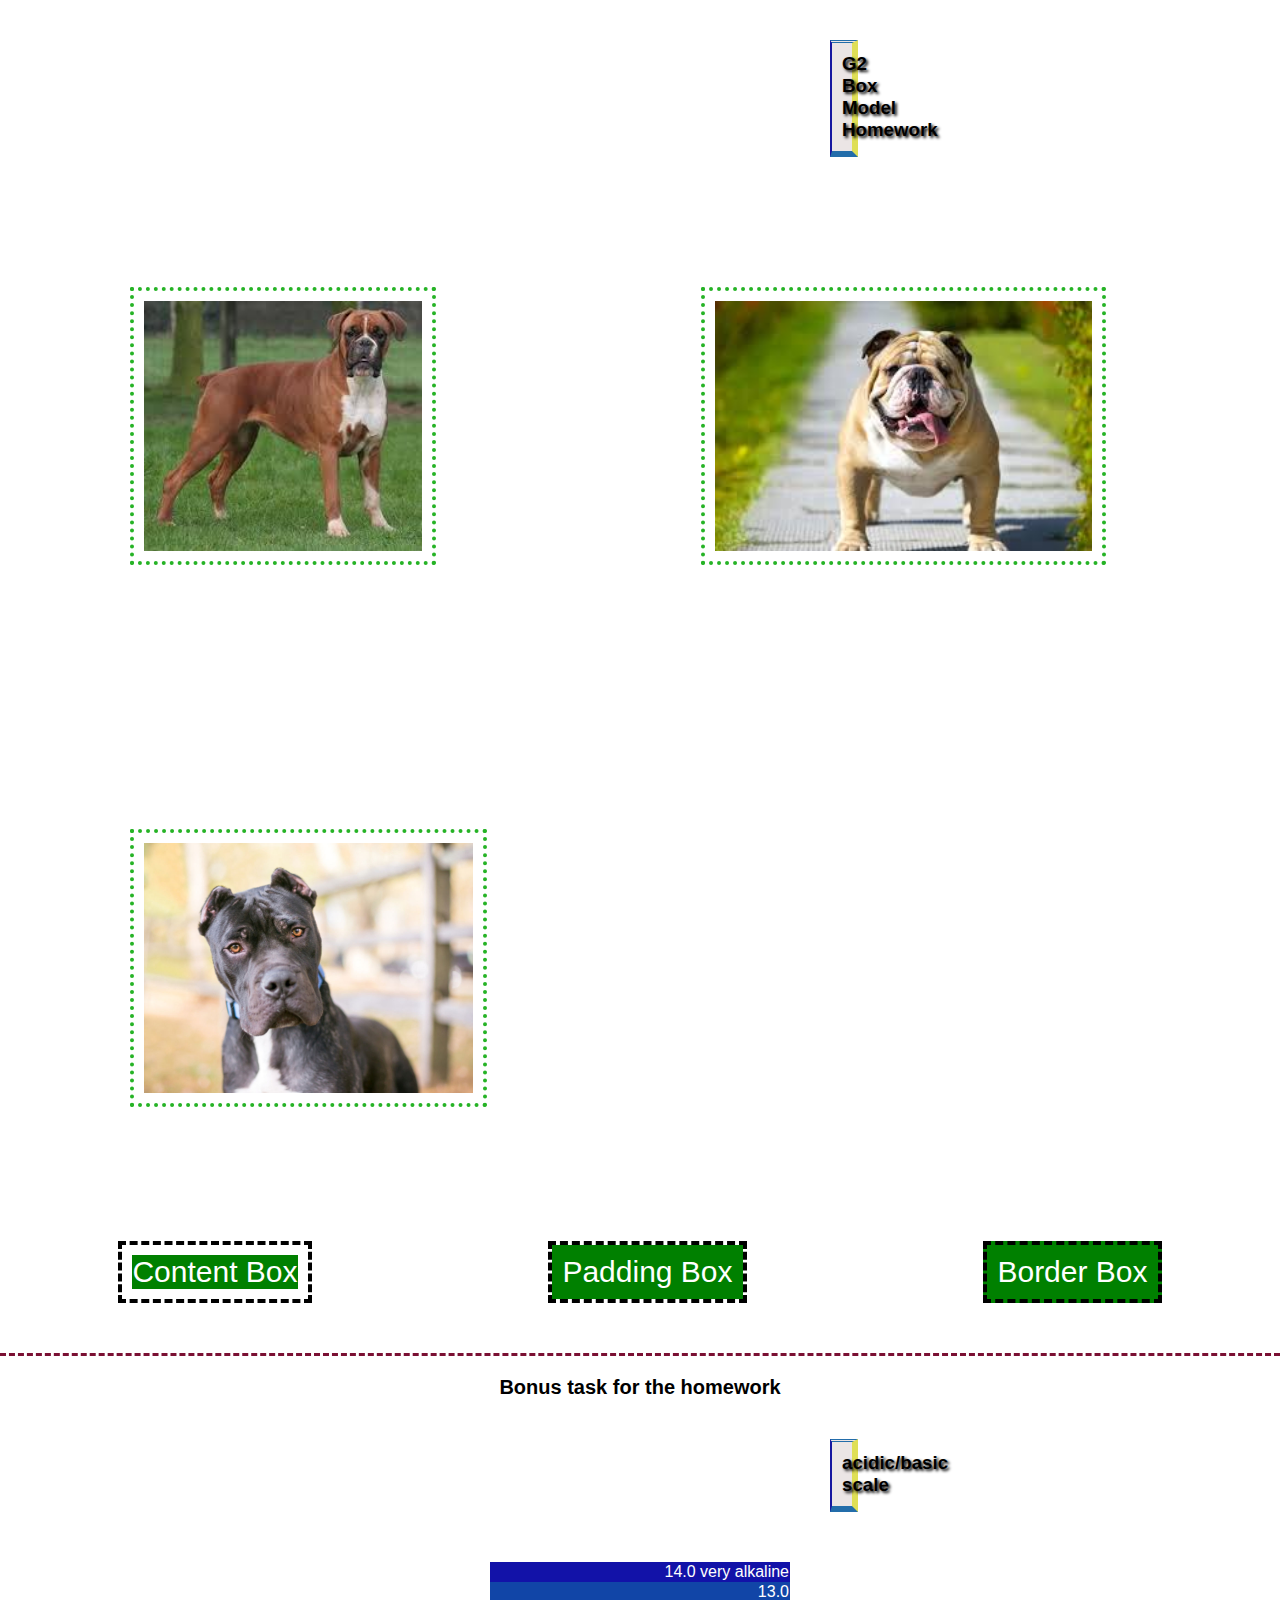
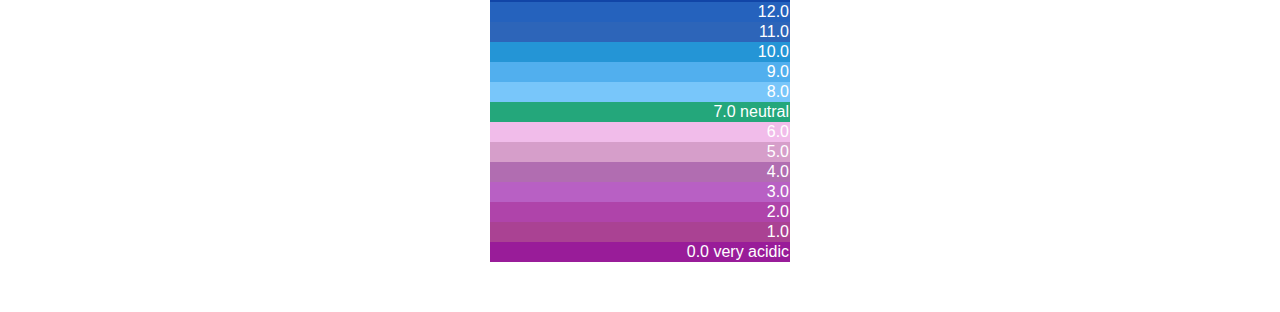
<file: homework 06/index.html>
<!DOCTYPE html>
<html lang="en">

<head>
    <meta charset="UTF-8">
    <meta name="viewport" content="width=device-width, initial-scale=1.0">
    <link rel="stylesheet" href="../homework 06/styles/style.css">
    <title>HOMEWORK</title>
</head>

<body>
    <div class="main">
        <header>
            <h3 id="firstTitle">G2 Box Model Homework</h3>
        </header>
        <div class="images">
            <img src="../homework 06/images/boxer.jpg" alt="boxer" id="boxer">
            <img src="../homework 06/images/bulldog.jpg" alt="bulldog" id="bulldog">
            <img src="../homework 06/images/dogga.jpg" alt="doga" id="doga">
        </div>
        <div class="boxes">
            <div id="contentBox">Content Box</div>
            <div id="paddingBox">Padding Box</div>
            <div id="borderBox">Border Box</div>

        </div>

    </div>
    <h5>Bonus task for the homework</h5>
    <h3 id="firstTitle">acidic/basic scale</h3>
    <table>
        <tbody>
            <tr id="row1">
                <td>14.0 very alkaline </td>
            </tr>
            <tr id="row2">
                <td>13.0</td>
            </tr>
            <tr id="row3">
                <td>12.0</td>
            </tr>
            <tr id="row4">
                <td>11.0</td>
            </tr>
            <tr id="row5">
                <td>10.0</td>
            </tr>
            <tr id="row6">
                <td>9.0</td>
            </tr>
            <tr id="row7">
                <td>8.0</td>
            </tr>
            <tr id="row8">
                <td>7.0 neutral</td>
            </tr>
            <tr id="row9">
                <td>6.0</td>
            </tr>
            <tr id="row10">
                <td>5.0</td>
            </tr>
            <tr id="row11">
                <td>4.0</td>
            </tr>
            <tr id="row12">
                <td>3.0</td>
            </tr>
            <tr id="row13">
                <td>2.0</td>
            </tr>
            <tr id="row14">
                <td>1.0</td>
            </tr>
            <tr id="row15">
                <td>0.0 very acidic</td>
            </tr>
        </tbody>
    </table>
</body>

</html>
</file>
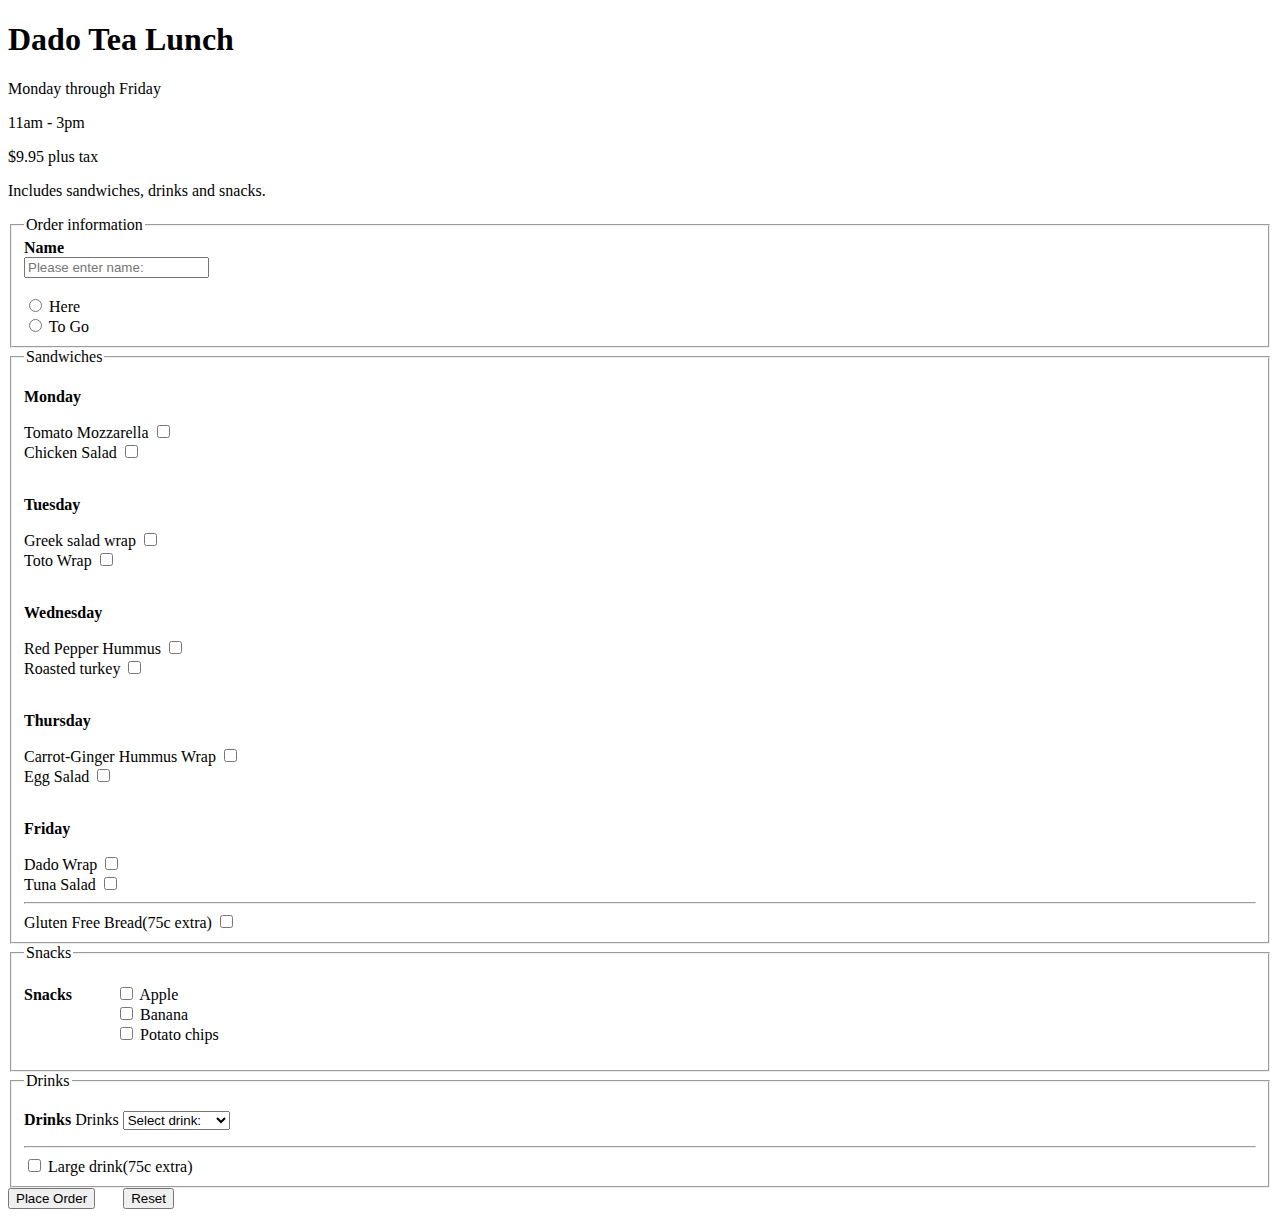
<file: homework.form/index.html>
<!DOCTYPE html>
<html lang="en">

<head>

    <title>Working with forms</title>
</head>

<body>
    <form>
        <h1><strong> Dado Tea Lunch</strong></h1>
        <p>Monday through Friday</p>
        <p>11am - 3pm</p>
        <p>$9.95 plus tax</p>
        <p>Includes sandwiches, drinks and snacks. </p>

        <fieldset>
            <legend>Order information</legend>
            <label for="name"><b>Name</b></label>
            <br>
            <input type="text" name="name" id="name" required placeholder="Please enter name:" />

            <br><br>
            <input type="radio" name="where" id="here" value="here" />
            <label for="here">Here</label>
            <br>
            <input type="radio" name="where" id="togo" value="togo" />
            <label for="togo">To Go</label>


        </fieldset>
        <fieldset>
            <legend>Sandwiches</legend>
            <p><b>Monday</b></p>
            <label for="mozzarella">Tomato Mozzarella</label>
            <input type="checkbox" name="monday" id="mozzarella" value="mozzarella" /> <br>
            <label for="chickensalad">Chicken Salad</label>
            <input type="checkbox" name="monday" id="chickensalad" value="chickensalad" />

            <br><br>
            <p><b>Tuesday</b></p>
            <label for="greek">Greek salad wrap</label>
            <input type="checkbox" name="tuesday" id="greek" value="greek" /> <br>
            <label for="toto">Toto Wrap</label>
            <input type="checkbox" name="tuesday" id="toto" value="toto" />

            <br><br>
            <p><b>Wednesday</b></p>
            <label for="redpepper">Red Pepper Hummus</label>
            <input type="checkbox" name="wednesday" id="redpepper" value="redpepper" /> <br>
            <label for="turkey">Roasted turkey </label>
            <input type="checkbox" name="wednesday" id="turkey" value="turkey" />

            <br><br>
            <p><b>Thursday</b></p>
            <label for="carrot">Carrot-Ginger Hummus Wrap</label>
            <input type="checkbox" name="thursday" id="carrot" value="carrot" /> <br>
            <label for="eggsalad">Egg Salad</label>
            <input type="checkbox" name="thursday" id="eggsalad" value="eggsalad" />

            <br><br>
            <p><b>Friday</b></p>
            <label for="dado">Dado Wrap</label>
            <input type="checkbox" name="dado" id="dado" value="dado" /> <br>
            <label for="tuna">Tuna Salad</label>
            <input type="checkbox" name="friday" id="tuna" value="tuna" />

            <hr>
            <label for="bread">Gluten Free Bread(75c extra)</label>
            <input type="checkbox" name="breads" id="bread" value="bread" />


        </fieldset>
        <fieldset>
            <legend>Snacks</legend>
            <p><b>Snacks</b> &nbsp;&nbsp;&nbsp;&nbsp;&nbsp;&nbsp;&nbsp;&nbsp;&nbsp;
                <input type="checkbox" name="snacks" id="apple" value="apple" />
                <label for="apple">Apple</label>
                <br>
                &nbsp;&nbsp;&nbsp;&nbsp;&nbsp;&nbsp;&nbsp;&nbsp;&nbsp;&nbsp;&nbsp;&nbsp;&nbsp;&nbsp;&nbsp;&nbsp;&nbsp;&nbsp;&nbsp;&nbsp;&nbsp;&nbsp;
                <input type="checkbox" name="snacks" id="banana" value="banana" />
                <label for="banana">Banana</label>
                <br>&nbsp;&nbsp;&nbsp;&nbsp;&nbsp;&nbsp;&nbsp;&nbsp;&nbsp;&nbsp;&nbsp;&nbsp;&nbsp;&nbsp;&nbsp;&nbsp;&nbsp;&nbsp;&nbsp;&nbsp;&nbsp;&nbsp;
                <input type="checkbox" name="snacks" id="chips" value="chips" />
                <label for="chips">Potato chips</label>
            </p>

        </fieldset>

        <fieldset>
            <legend>Drinks</legend>
            <p><b>Drinks</b>
                <label for="drinks">Drinks</label>
                <select name="drinks" id="drinks" multiple="multiple" size="1">
                    <option disabled selected>Select drink:</option>
                    <option value="d1">Hot Chocolate</option>
                    <option value="d2">Coca Cola</option>
                    <option value="d3">Coffee</option>
                    <option value="d4">Fanta</option>
                    <option value="d5">Sprite</option>
                    <option value="d5">Tea</option>
                </select>
                <hr>
                <input type="checkbox" name="drink" id="largedrink" value="largedrink" />
                <label for="largedrink">Large drink(75c extra)</label>

        </fieldset>

        <input type="submit" value="Place Order" /> &nbsp;&nbsp;&nbsp;&nbsp;&nbsp;
        <input type="reset" value="Reset" />




    </form>
</body>

</html>
</file>
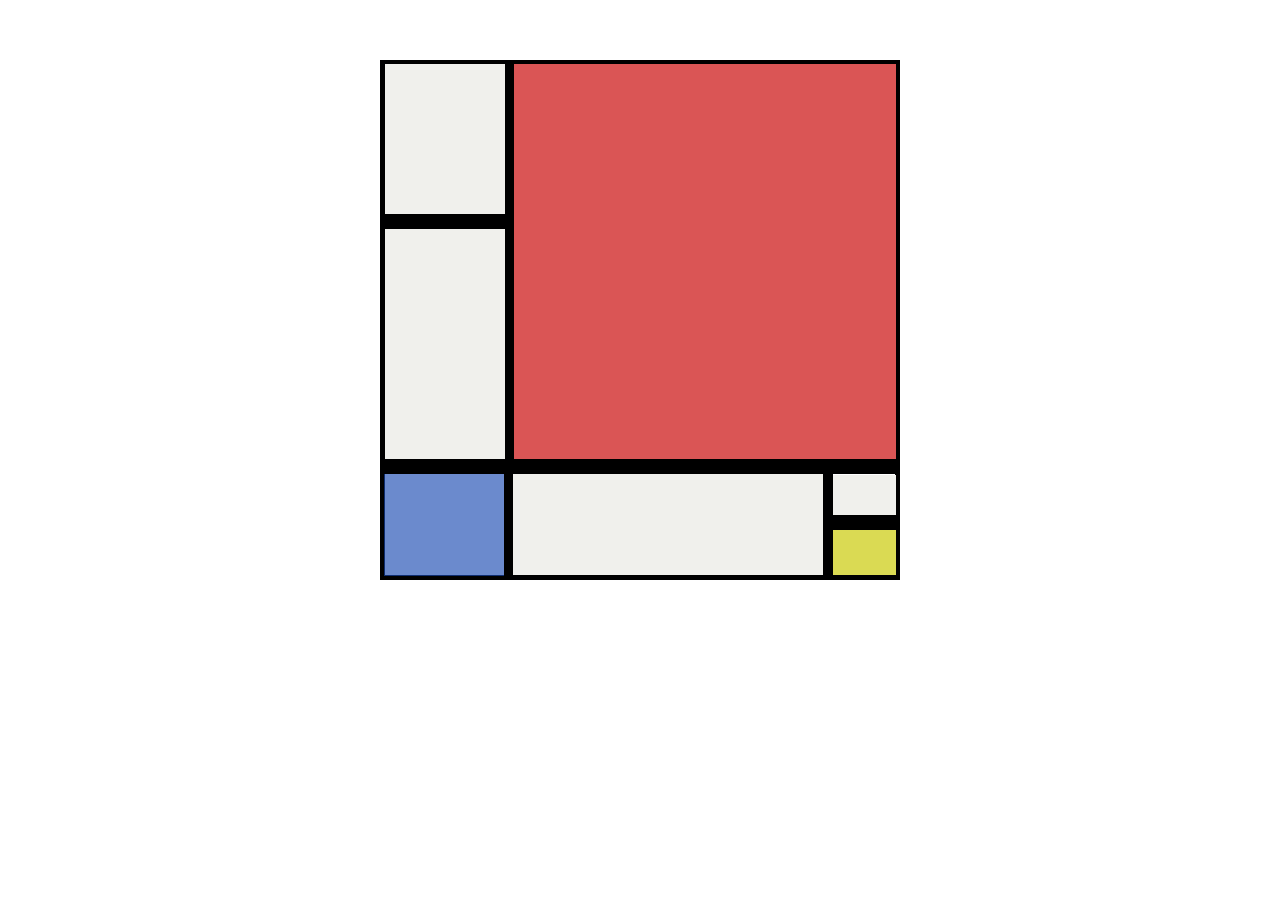
<file: homework07/index.html>
<!DOCTYPE html>
<html lang="en">

<head>
    <meta charset="UTF-8">
    <meta name="viewport" content="width=device-width, initial-scale=1.0">
    <link rel="stylesheet" href="../homework07/style.css" type="text/css">
    <title>Working with CSS positioning</title>
</head>

<body>
    <div class="boxes">
        <div id="first"></div>
        <div id="second"></div>
        <div id="third"></div>
        <div id="forth"></div>
        <div id="fifth"></div>
        <div id="sixth"></div>
        <div id="seventh"></div>
    </div>



</body>

</html>
</file>
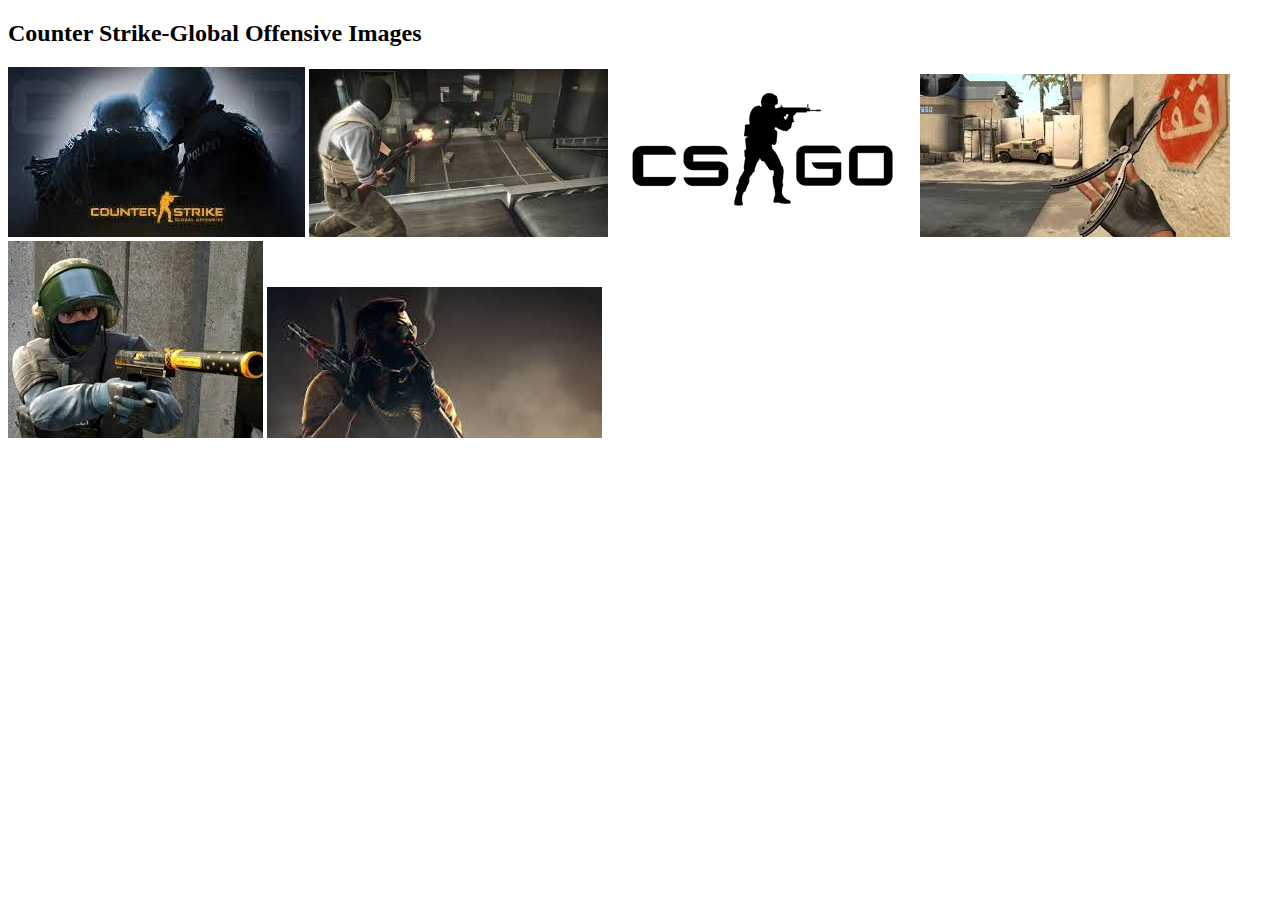
<file: homework2.1/index.html>
<!DOCTYPE html>
<html>

<head>
    <title>My Images</title>
</head>

<body>
    <h2>Counter Strike-Global Offensive Images</h2>
    <img src="../homework2.1/images/cs1.jpg" />
    <img src="../homework2.1/images/cs2.jpg" />
    <img src="../homework2.1/images/cscs.png" />


    <img src="../homework2.1/images/3.jpg" />

    <img src="../homework2.1/images/4.jpg" />
    <img src="../homework2.1/images/5.jpg" />
</body>

</html>
</file>
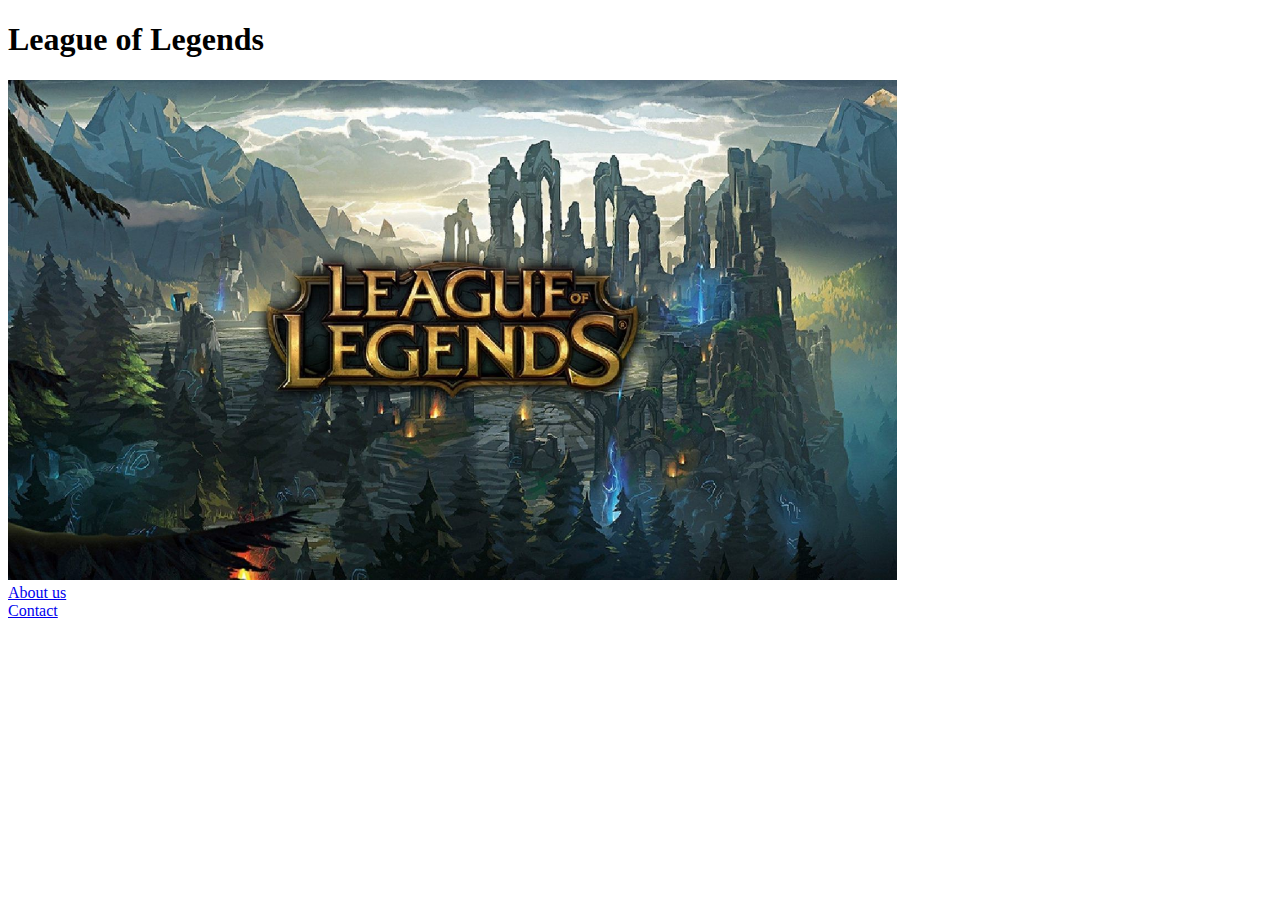
<file: homework2/index.html>
<!DOCTYPE html>
<html lang="en">

<head>
    <title>Working with hyperlinks</title>
</head>

<body>
    <h1>League of Legends</h1>
    <a href="https://www.youtube.com/watch?v=aUWb_1fj8-A&t=2931s" target="_blank" /><img
        src="../homework2/images/logo.jpeg" alt="logo" height="500" /></a> <br>
    <a href="aboutUs.html">About us</a> <br>
    <a href="contact.html">Contact</a>



</body>

</html>
</file>
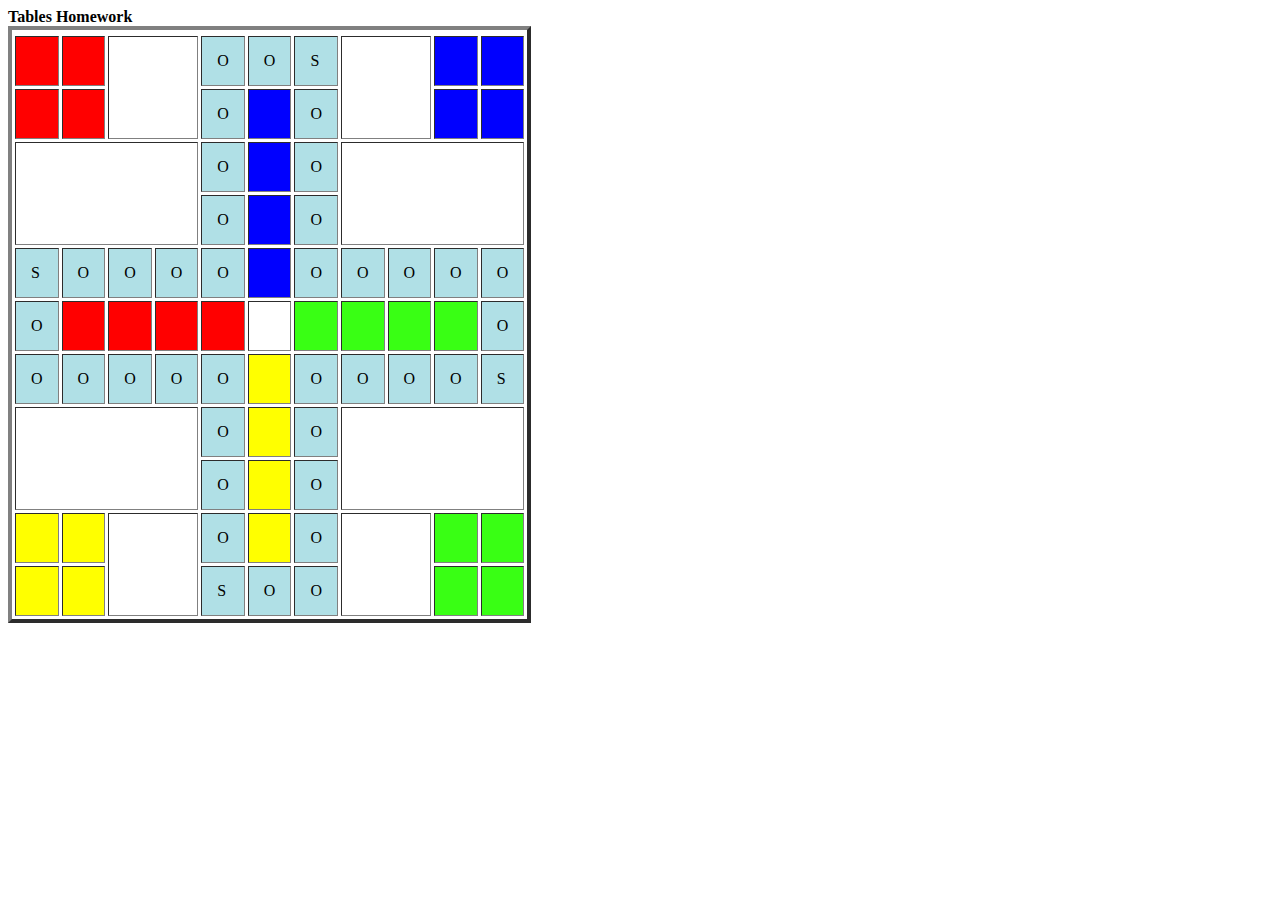
<file: homework3/index.html>
<!DOCTYPE html>
<html lang="en">

<head>
    <title>Working with tables</title>
</head>

<body>
    <table border="4" cellpadding="15" cellspacing="3">
        <thead>
            <tr><strong> Tables Homework</strong></tr>
        </thead>
        <tbody>
            <tr>
                <td bgcolor="red"></td>
                <td bgcolor="red"></td>
                <td colspan="2" rowspan="2"></td>
                <td bgcolor="	B0E0E6">O</td>
                <td bgcolor="	B0E0E6">O</td>
                <td bgcolor="	B0E0E6">S</td>
                <td colspan="2" rowspan="2"></td>
                <td bgcolor="blue"></td>
                <td bgcolor="blue"></td>
            </tr>
            <tr>

                <td bgcolor="red"></td>
                <td bgcolor="red"></td>
                <td bgcolor="B0E0E6">O</td>
                <td bgcolor="blue"></td>
                <td bgcolor="B0E0E6">O</td>
                <td bgcolor="blue"></td>
                <td bgcolor="blue"></td>
            </tr>
            <tr>
                <td colspan="4" rowspan="2"></td>
                <td bgcolor="B0E0E6">O</td>
                <td bgcolor="blue"></td>
                <td bgcolor="B0E0E6">O</td>
                <td colspan="4" rowspan="2"></td>


            </tr>
            <tr>

                <td bgcolor="B0E0E6">O</td>
                <td bgcolor="blue"></td>
                <td bgcolor="B0E0E6">O</td>

            </tr>
            <tr>
                <td bgcolor="B0E0E6">S</td>
                <td bgcolor="B0E0E6">O</td>
                <td bgcolor="B0E0E6">O</td>
                <td bgcolor="B0E0E6">O</td>
                <td bgcolor="B0E0E6">O</td>
                <td bgcolor="blue"></td>
                <td bgcolor="B0E0E6">O</td>
                <td bgcolor="B0E0E6">O</td>
                <td bgcolor="B0E0E6">O</td>
                <td bgcolor="B0E0E6">O</td>
                <td bgcolor="B0E0E6">O</td>
            </tr>
            <tr>
                <td bgcolor="B0E0E6">O</td>
                <td bgcolor="red"></td>
                <td bgcolor="red"></td>
                <td bgcolor="red"></td>
                <td bgcolor="red"></td>
                <td></td>
                <td bgcolor="#39FF14"></td>
                <td bgcolor="#39FF14"></td>
                <td bgcolor="#39FF14"></td>
                <td bgcolor="#39FF14"></td>
                <td bgcolor="B0E0E6">O</td>



            </tr>
            <tr>
                <td bgcolor="B0E0E6">O</td>
                <td bgcolor="B0E0E6">O</td>
                <td bgcolor="B0E0E6">O</td>
                <td bgcolor="B0E0E6">O</td>
                <td bgcolor="B0E0E6">O</td>

                <td bgcolor="yellow"></td>
                <td bgcolor="B0E0E6">O</td>
                <td bgcolor="B0E0E6">O</td>
                <td bgcolor="B0E0E6">O</td>
                <td bgcolor="B0E0E6">O</td>
                <td bgcolor="B0E0E6">S</td>

            </tr>
            <tr>
                <td colspan="4" rowspan="2"></td>
                <td bgcolor="B0E0E6">O</td>

                <td bgcolor="yellow"></td>
                <td bgcolor="B0E0E6">O</td>

                <td colspan="4" rowspan="2"></td>


            </tr>
            <tr>
                <td bgcolor="B0E0E6">O</td>

                <td bgcolor="yellow"></td>
                <td bgcolor="B0E0E6">O</td>



            </tr>
            <tr>
                <td bgcolor="yellow"></td>
                <td bgcolor="yellow"></td>
                <td colspan="2" rowspan="2"></td>
                <td bgcolor="B0E0E6">O</td>

                <td bgcolor="yellow"></td>
                <td bgcolor="B0E0E6">O</td>

                <td colspan="2" rowspan="2"></td>
                <td bgcolor="#39FF14"></td>
                <td bgcolor="#39FF14"></td>


            </tr>
            <tr>

                <td bgcolor="yellow"></td>
                <td bgcolor="yellow"></td>
                <td bgcolor="B0E0E6">S</td>
                <td bgcolor="B0E0E6">O</td>
                <td bgcolor="B0E0E6">O</td>

                <td bgcolor="#39FF14"></td>
                <td bgcolor="#39FF14"></td>

            </tr>
        </tbody>
    </table>

</body>

</html>
</file>
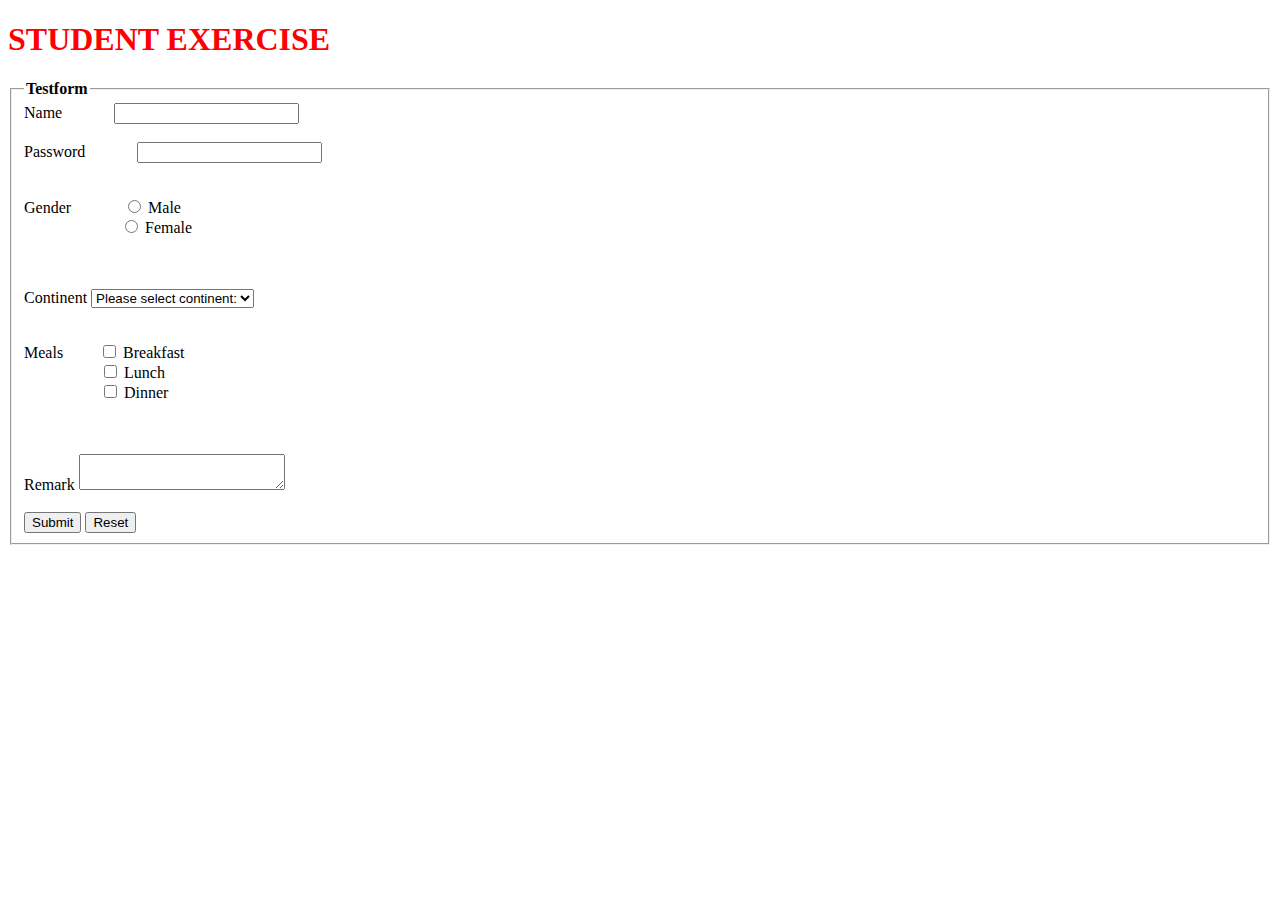
<file: homework4/index.html>
<!DOCTYPE html>
<html lang="en">

<head>
    <title>Working with forms</title>
</head>

<body>
    <h1 style="color: red;">STUDENT EXERCISE</h1>
    <form>
        <fieldset>
            <legend><strong>Testform</strong></legend>

            <label for="username">Name</label> &nbsp; &nbsp; &nbsp; &nbsp; &nbsp; &nbsp;
            <input type="text" name="username" id="username" required />

            <br><br>
            <label for="password">Password</label> &nbsp; &nbsp; &nbsp; &nbsp; &nbsp; &nbsp;
            <input type="password" name="username" id="password" required />

            <br><br>
            <p>Gender &nbsp; &nbsp; &nbsp; &nbsp; &nbsp; &nbsp;
                <input type="radio" name="gender" id="male" value="male">
                <label>Male</label>

                <br>&nbsp; &nbsp; &nbsp; &nbsp; &nbsp; &nbsp; &nbsp; &nbsp; &nbsp; &nbsp; &nbsp; &nbsp;
                <input type="radio" name="gender" id="female" value="female">
                <label for="female">Female</label>
            </p>
            <br><br>
            <label for="continent">Continent</label>
            <select name="continent" id="continent">
                <option disabled selected>Please select continent:</option>
                <option value="1">Europe</option>
                <option value="2">Africa</option>
                <option value="3">Asia</option>
                <option value="4">North America</option>
                <option value="5">South America</option>
                <option value="6">Antarctica</option>
                <option value="7">Australia</option>

            </select>

            <br><br>
            <p>Meals &nbsp;&nbsp;&nbsp;&nbsp;&nbsp;&nbsp;&nbsp;
                <input type="checkbox" name="meals" id="breakfast" value="breakfast" />
                <label for="breakfast">Breakfast</label>
                <br>
                &nbsp;&nbsp;&nbsp;&nbsp;&nbsp;&nbsp;&nbsp;&nbsp;&nbsp;&nbsp;&nbsp;&nbsp;&nbsp;&nbsp;&nbsp;&nbsp;&nbsp;&nbsp;
                <input type="checkbox" name="meals" id="lunch" value="lunch" />
                <label for="lunch">Lunch</label>
                <br>&nbsp;&nbsp;&nbsp;&nbsp;&nbsp;&nbsp;&nbsp;&nbsp;&nbsp;&nbsp;&nbsp;&nbsp;&nbsp;&nbsp;&nbsp;&nbsp;&nbsp;&nbsp;
                <input type="checkbox" name="meals" id="dinner" value="dinner" />
                <label for="dinner">Dinner</label>
            </p>

            <br><br>
            <label for="text">Remark</label>
            <textarea style="width: 200px; height=600px" name="text" id="text"></textarea>

            <br><br>
            <input type="submit" value="Submit" />
            <input type="reset" value="Reset" />
        </fieldset>
    </form>

</body>

</html>
</file>
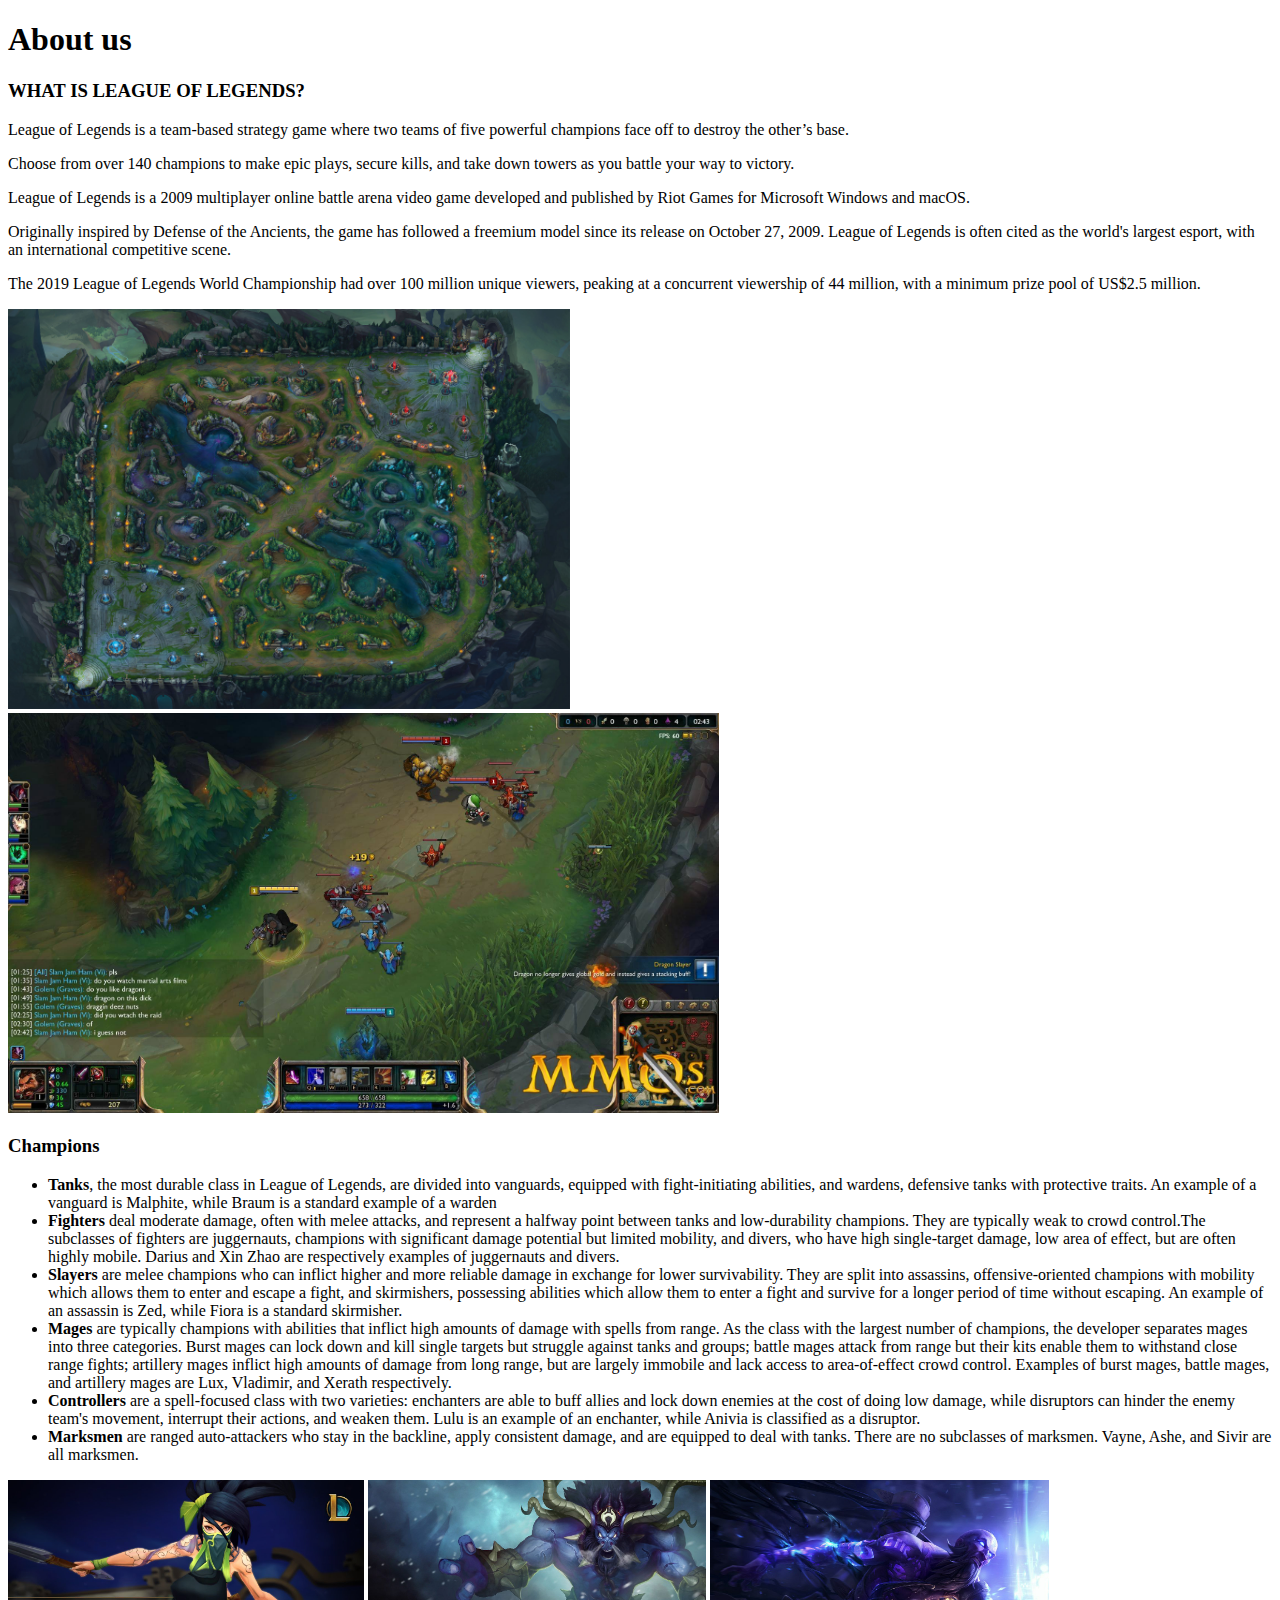
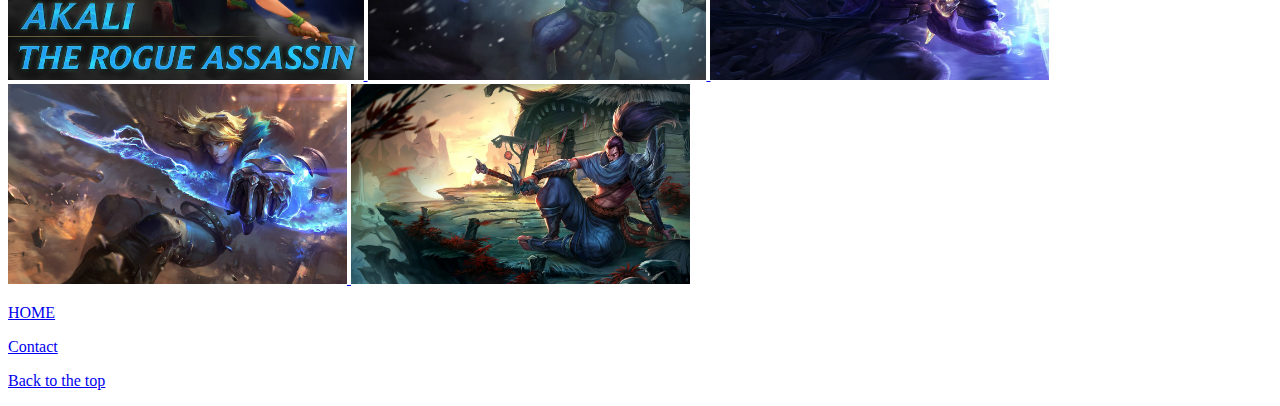
<file: homework2/aboutUs.html>
<!DOCTYPE html>
<html>

<head>
    <title>Working with hyperlinks</title>
</head>

<body>
    <h1 id="Top">About us</h1>
    <h3> WHAT IS LEAGUE OF LEGENDS?</h3>
    <p>League of Legends is a team-based strategy game where two teams of five powerful champions face off to destroy
        the other’s base.</p>
    <p> Choose from over 140 champions to make epic plays, secure kills, and take down towers as you battle your way to
        victory.</p>
    <p>League of Legends is a 2009 multiplayer online battle arena video game developed and published by Riot Games for
        Microsoft Windows and macOS.</p>
    <p>Originally inspired by Defense of the Ancients, the game has followed a freemium model since its release on
        October 27, 2009. League of Legends is often cited as the world's largest esport, with an international
        competitive scene. </p>
    <p>The 2019 League of Legends World Championship had over 100 million unique viewers, peaking at a concurrent
        viewership of 44 million, with a minimum prize pool of US$2.5 million.</p>
    <a href="https://www.youtube.com/watch?v=FiSNHAJHu-c" target="_blank" /> <img
        src="../homework2/images/summonersrift.jpg" alt="The map overview" height="400" /> </a>
    <a href="https://www.youtube.com/watch?v=nP_KTFcLk58" target="_blank" /><img src="../homework2/images/battle.jpg"
        alt="battle" height="400" /></a>
    <h3>Champions</h3>
    <ul>
        <li><b>Tanks</b>, the most durable class in League of Legends, are divided into vanguards, equipped with
            fight-initiating abilities, and wardens, defensive tanks with protective traits. An example of a vanguard is
            Malphite, while Braum is a standard example of a warden</li>
        <li><b>Fighters</b> deal moderate damage, often with melee attacks, and represent a halfway point between tanks
            and low-durability champions. They are typically weak to crowd control.The subclasses of fighters are
            juggernauts, champions with significant damage potential but limited mobility, and divers, who have high
            single-target damage, low area of effect, but are often highly mobile. Darius and Xin Zhao are respectively
            examples of juggernauts and divers.</li>
        <li><b>Slayers</b> are melee champions who can inflict higher and more reliable damage in exchange for lower
            survivability. They are split into assassins, offensive-oriented champions with mobility which allows them
            to enter and escape a fight, and skirmishers, possessing abilities which allow them to enter a fight and
            survive for a longer period of time without escaping. An example of an assassin is Zed, while Fiora is a
            standard skirmisher.</li>
        <li><b>Mages</b> are typically champions with abilities that inflict high amounts of damage with spells from
            range. As the class with the largest number of champions, the developer separates mages into three
            categories. Burst mages can lock down and kill single targets but struggle against tanks and groups; battle
            mages attack from range but their kits enable them to withstand close range fights; artillery mages inflict
            high amounts of damage from long range, but are largely immobile and lack access to area-of-effect crowd
            control. Examples of burst mages, battle mages, and artillery mages are Lux, Vladimir, and Xerath
            respectively.</li>
        <li><b>Controllers</b> are a spell-focused class with two varieties: enchanters are able to buff allies and lock
            down enemies at the cost of doing low damage, while disruptors can hinder the enemy team's movement,
            interrupt their actions, and weaken them. Lulu is an example of an enchanter, while Anivia is classified as
            a disruptor.</li>
        <li><b>Marksmen</b> are ranged auto-attackers who stay in the backline, apply consistent damage, and are
            equipped to deal with tanks. There are no subclasses of marksmen. Vayne, Ashe, and Sivir are all marksmen.
        </li>
    </ul>
    <a href="https://www.youtube.com/watch?v=b-s2YVbRP8I" target="_blank" /> <img src="../homework2/images/akali.jpg"
        alt="Assasin champ Akali" height="200" /> </a>
    <a href="https://www.youtube.com/watch?v=C54g3nvxmvI" target="_blank" /> <img src="../homework2/images/Alistar.jpg"
        alt="Alistar the tank" height="200" /> </a>
    <a href="https://www.youtube.com/watch?v=qNk6uNCLuDo" target="_blank" /> <img src="../homework2/images/Ryze_0.jpg"
        alt="The best of the mages" height="200" /> </a>
    <a href="https://www.youtube.com/watch?v=0dGYt0Ibw94" target="_blank" /> <img src="../homework2/images/Ezreal_0.jpg"
        alt="The carry one" height="200" /> </a>
    <a href="https://www.youtube.com/watch?v=fkM20LgOdKQ" target="_blank" /> <img src="../homework2/images/Yasuo_0.jpg"
        alt="Best sword skills" height="200" /> </a>
    <p> <a href="index.html" />HOME</a> </p>
    <p><a href="contact.html" />Contact</a></p>
    <p><a href="#Top">Back to the top</a></p>

</body>

</html>
</file>
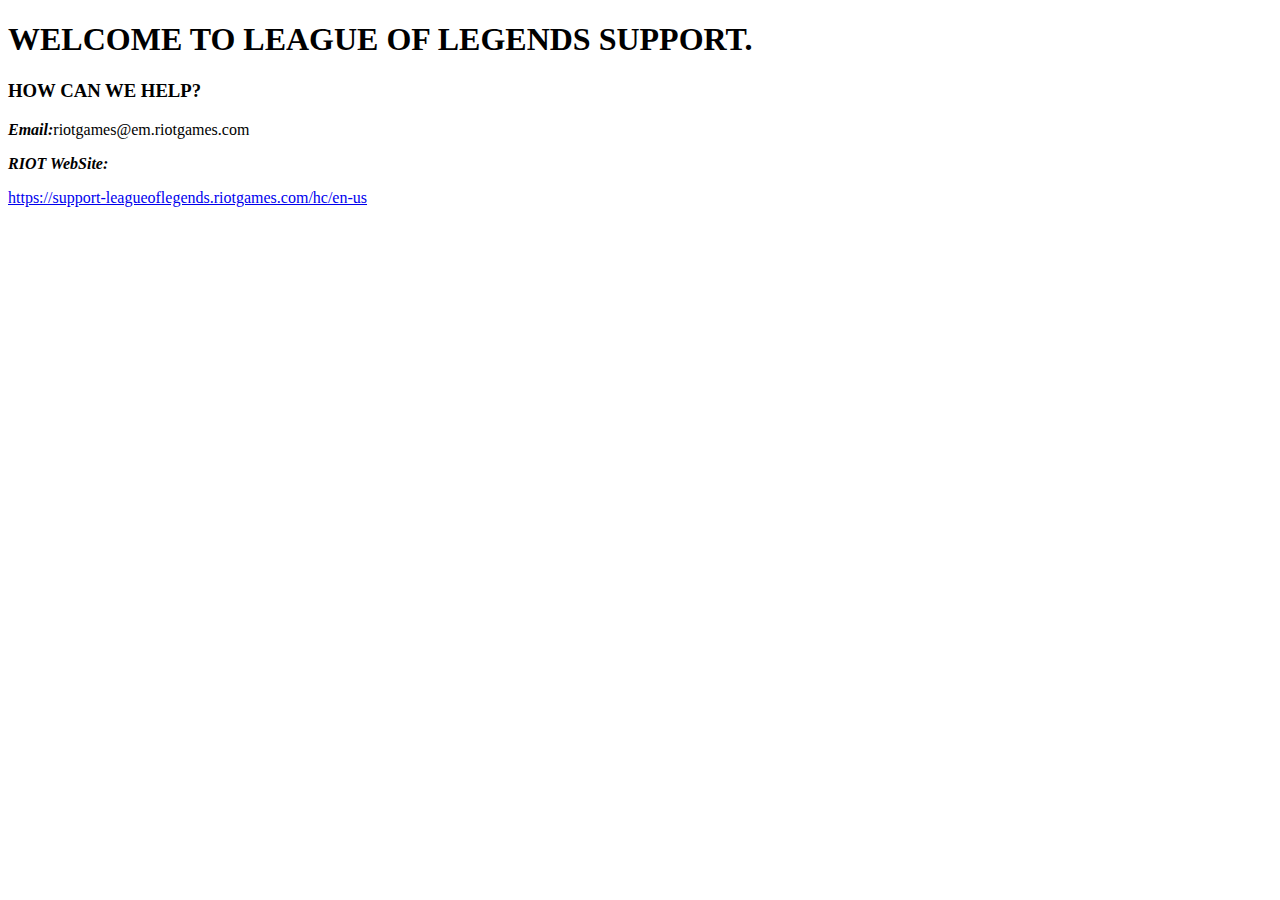
<file: homework2/contact.html>
<!DOCTYPE html>
<html>

<head>
    <title>Working with hyperlinks</title>
</head>

<body>
    <h1>WELCOME TO LEAGUE OF LEGENDS SUPPORT.</h1>
    <h3>HOW CAN WE HELP?</h3>
    <p><b><i>Email:</b></i>riotgames@em.riotgames.com</p>
    <p><b><i>RIOT WebSite:</i></b></p>
    <a
        href="https://support-leagueoflegends.riotgames.com/hc/en-us">https://support-leagueoflegends.riotgames.com/hc/en-us</a>


</body>

</html>
</file>
<file: homework 06/styles/style.css>
*{
    margin: auto;
    font-family: Arial, Helvetica, sans-serif;

}
#firstTitle {
text-align: center;
border-top: 3px double rgb(35, 109, 170);
border-bottom: 6px solid rgb(35, 109, 170) ;
border-right: 6px solid rgb(223, 223, 86);
border-left: 2px solid rgb(23, 23, 160);
text-shadow: 2px 2px 3px;
padding: 10px;
background-color: rgb(235, 229, 229);
margin-left: 830px;
margin-right:830px ;
margin-top: 40px;
}
header {
    margin-top: 30px;
}
.images img {
    height: 250px;
    border: 4px dotted rgb(38, 179, 38);
    margin: 130px;
    padding: 10px;
}
#boxer:hover {
    height: 240px;
}
#bulldog:hover {
    height: 240px;
}
#doga:hover {
    height: 240px;
}
.boxes {
    display: flex;
    flex-direction: row;
    justify-content: center;
}
.boxes div {
    border: 4px dashed black;
    font-size: 30px;
    padding: 10px;
    color: white;
    background-color: green;
    margin-bottom: 50px;
}
#contentBox {
    background-clip: content-box;
}
#paddingBox {
    background-clip: padding-box;
}
#borderBox {
    background-clip: border-box;
}
.main {
    border-bottom: 3px dashed rgb(122, 16, 51);
}
h5 {
    font-size: 20px;
    text-align: center;
    margin-top: 20px;
    
}
table {
    text-align: center;
    margin-top: 50px;
    margin-bottom: 50px;
    border-spacing: 0;
width: 300px;
}
td {
    float: right;
    color: white;
}
#row1 {
    background-color: rgb(18, 18, 168);
}
#row2 {
    background-color: rgb(17, 69, 167);
}
#row3 {
    background-color: rgb(37, 98, 189);
}
#row4 {
    background-color: rgb(45, 101, 185);
}
#row5 {
    background-color: rgb(36, 149, 214);
}
#row6 {
    background-color: rgb(81, 175, 238);
}
#row7 {
    background-color: rgb(120, 198, 250);
}
#row8 {
    background-color: rgb(36, 167, 123);
}
#row9 {
    background-color: rgb(241, 188, 234);
}
#row10 {
    background-color: rgb(214, 158, 202);
}
#row11 {
    background-color: rgb(177, 109, 177);
}
#row12 {
    background-color: rgb(184, 96, 196);
}
#row13 {
    background-color: rgb(175, 68, 170);
}
#row14 {
    background-color: rgb(170, 66, 147);
}
#row15 {
    background-color: rgb(153, 28, 153);
}
</file>
<file: homework07/style.css>
* {
    margin: auto;
}
.boxes {
    width: 510px;
    height: 510px;
border: 5px solid black;
margin-top: 60px;
}
#first {
    width: 120px;
    height: 150px;
    border-bottom: 15px solid black;
    border-right: 10px solid black;
    position: relative;
    left: -190.5px;
    top: -1px;
    background-color: rgb(240, 240, 236);
}
#second {
    width: 120px;
    height: 230px;
    border-bottom: 15px solid black;
    border-right: 10px solid black;
    position: relative;
    left: -190.5px;
    top: -1px;
    background-color: rgb(240, 240, 236);
}
#third {
    width: 120px;
    height: 102px;
    border-right: 10px solid black;
    position: relative;
    left: -191px;
    top: -1px;
    background-color: rgba(22, 71, 177, 0.637);
}
#forth {
    width: 382px;
    height: 395px;
    border-bottom: 15px solid black;
    position: relative;
    top: -513px;
    right: -65px;
    background-color: rgb(218, 85, 85);
}
#fifth {
    width: 310px;
    height: 101px;
    border-right: 10px solid black;
    position: relative;
   top: -513px;
    right: -33px;
    background-color: rgb(240, 240, 236);
}
#sixth {
    width: 62.5px;
    height: 40px;
    border-bottom: 15px solid black;
    position: relative;
   top: -613px;
    right: -224.3px;
    background-color: rgb(240, 240, 236);
}
#seventh {
    width: 62.5px;
    height: 45px;
    position: relative;
   top: -613px;
    right: -224.3px;
    background-color: rgb(218, 218, 83);
}
</file>
